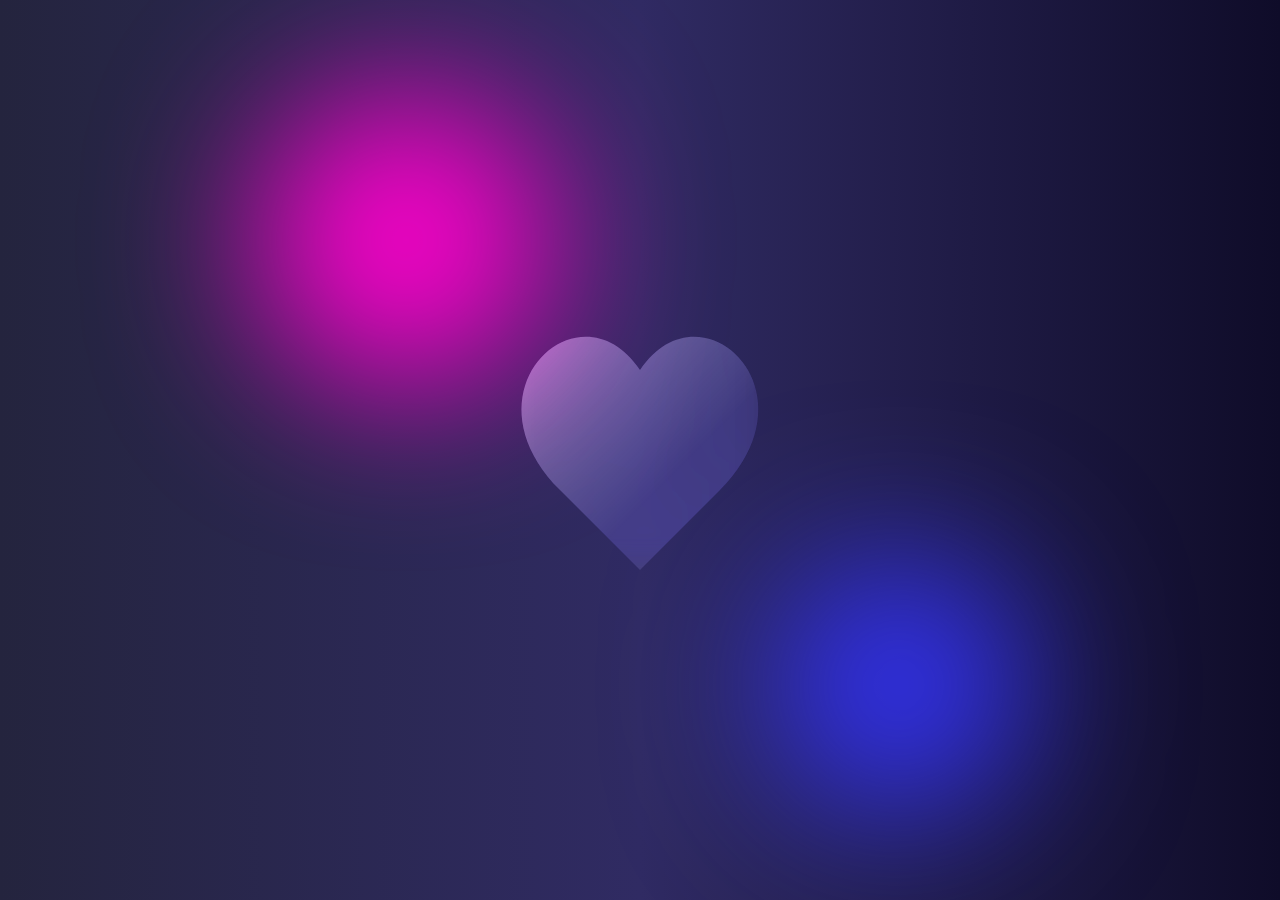
<file: index.html>
﻿<!DOCTYPE html>
<html lang="ar">
<head>
    <meta charset="UTF-8">
    <meta name="viewport" content="width=device-width, initial-scale=1.0">
    <title>Glass Heart</title>
    <link href="https://fonts.googleapis.com/css2?family=Dancing+Script:wght@700&display=swap" rel="stylesheet">
    <link rel="stylesheet" href="Style12.css">
</head>
<body>

    <div class="background-orbs">
        <div class="orb orb-1"></div>
        <div class="orb orb-2"></div>
    </div>

    <div class="container">
        <div class="glass-heart-wrapper" id="heartWrapper">
            <div class="glass-heart"></div>
            <div class="shine-layer"></div>
            <h1 class="love-text">i love imeen</h1>
        </div>
    </div>

    <script src="Script12.js"></script>
</body>
</html>
</file>
<file: Style12.css>
﻿/* style.css */

:root {
    --bg-gradient: linear-gradient(to right, #24243e, #302b63, #0f0c29);
    --glass-bg: rgba(255, 255, 255, 0.1);
    /* رسمة القلب */
    --heart-path: path("M150 270 L70 190 C-30 90 90 -20 150 70 C210 -20 330 90 230 190 Z");
}

body {
    margin: 0;
    height: 100vh;
    display: flex;
    justify-content: center;
    align-items: center;
    background: var(--bg-gradient);
    overflow: hidden;
    font-family: sans-serif;
}

/* --- الخلفية (الكرات الملونة) --- */
.background-orbs {
    position: absolute;
    width: 100%;
    height: 100%;
    z-index: 0;
    pointer-events: none;
}

.orb {
    position: absolute;
    border-radius: 50%;
    filter: blur(80px);
    animation: floatOrb 8s infinite ease-in-out alternate;
}

.orb-1 {
    width: 300px;
    height: 300px;
    background: #ff00cc;
    top: 10%;
    left: 20%;
}

.orb-2 {
    width: 250px;
    height: 250px;
    background: #3333ff;
    bottom: 10%;
    right: 20%;
    animation-delay: -4s;
}

@keyframes floatOrb {
    0% {
        transform: translate(0, 0);
    }

    100% {
        transform: translate(30px, 50px);
    }
}

/* --- الحاوية (3D Container) --- */
.container {
    perspective: 1000px;
    z-index: 10;
}

.glass-heart-wrapper {
    position: relative;
    width: 300px;
    height: 300px;
    transform-style: preserve-3d;
    cursor: pointer;
    animation: heartbeat 3s infinite ease-in-out;
    transition: transform 0.1s;
}

/* --- شكل القلب الزجاجي --- */
.glass-heart {
    position: absolute;
    width: 100%;
    height: 100%;
    background: var(--glass-bg);
    clip-path: var(--heart-path);
    backdrop-filter: blur(15px) saturate(150%);
    -webkit-backdrop-filter: blur(15px) saturate(150%);
    box-shadow: inset 0 0 20px rgba(255, 255, 255, 0.2), inset 10px 0 40px rgba(255, 255, 255, 0.2), inset -10px 0 40px rgba(0, 0, 0, 0.4);
    transition: background 0.5s;
}

/* --- طبقة اللمعان --- */
.shine-layer {
    position: absolute;
    inset: 0;
    clip-path: var(--heart-path);
    background: linear-gradient(135deg, rgba(255,255,255,0.4) 0%, rgba(255,255,255,0) 60%);
    pointer-events: none;
    z-index: 2;
}

/* --- تنسيق النص --- */
.love-text {
    position: absolute;
    top: 50%;
    left: 50%;
    transform: translate(-50%, -50%) scale(0.5);
    margin: 0;
    width: 100%;
    text-align: center;
    font-family: 'Dancing Script', cursive;
    font-size: 2.5rem;
    color: #fff;
    opacity: 0;
    pointer-events: none;
    z-index: 5;
    text-shadow: 0 0 10px rgba(255, 255, 255, 0.8), 0 0 20px #ff00cc;
    transition: all 0.6s cubic-bezier(0.175, 0.885, 0.32, 1.275);
}

/* --- عند الضغط (تفعيل الكلاس) --- */
.glass-heart-wrapper.reveal .love-text {
    opacity: 1;
    transform: translate(-50%, -50%) scale(1);
}

.glass-heart-wrapper.reveal .glass-heart {
    background: rgba(0, 0, 0, 0.3); /* تغميق الزجاج قليلاً لإبراز النص */
}

/* --- أنيميشن النبض --- */
@keyframes heartbeat {
    0%, 100% {
        transform: scale(1) rotateX(0) rotateY(0);
    }

    50% {
        transform: scale(1.05) rotateX(0) rotateY(0);
    }
}
</file>
